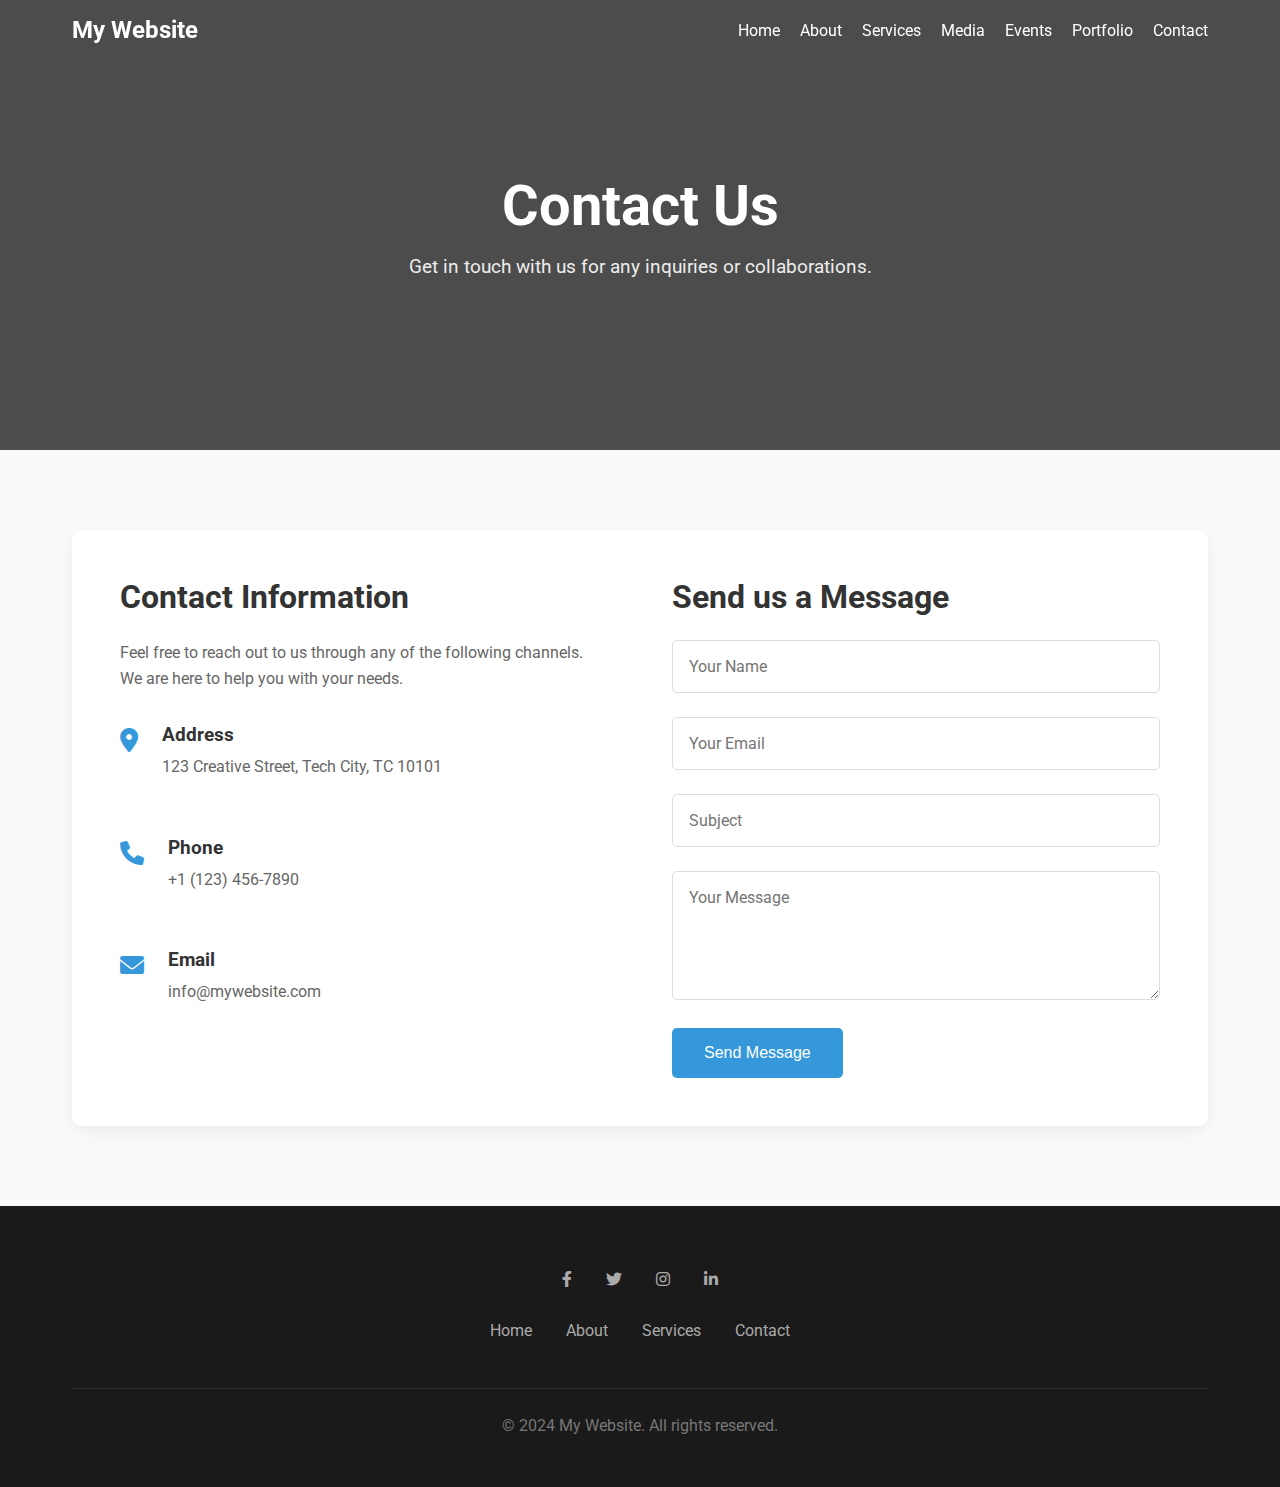
<file: page/contact.html>
<!DOCTYPE html>
<html lang="en">
<head>
    <meta charset="UTF-8">
    <meta name="viewport" content="width=device-width, initial-scale=1.0">
    <title>Contact Us</title>
    <link rel="stylesheet" href="../styles/styles.css">
    <link rel="preconnect" href="https://fonts.googleapis.com">
    <link rel="preconnect" href="https://fonts.gstatic.com" crossorigin>
    <link href="https://fonts.googleapis.com/css2?family=Roboto:wght@300;400;500;700&display=swap" rel="stylesheet">
    <link rel="stylesheet" href="https://cdnjs.cloudflare.com/ajax/libs/font-awesome/6.0.0-beta3/css/all.min.css">
</head>
<body>
    <nav class="navbar">
        <div class="container">
            <h1 class="logo">My Website</h1>
            <ul class="nav-links">
                <li><a href="../index.html">Home</a></li>
                <li><a href="./about.html">About</a></li>
                <li><a href="./services.html">Services</a></li>
                <li><a href="./media.html">Media</a></li>
                <li><a href="./events.html">Events</a></li>
                <li><a href="./portofolio.html">Portfolio</a></li>
                <li><a href="./contact.html">Contact</a></li>
            </ul>
        </div>
    </nav>

    <div class="contact-content-banner">
         <div class="container">
            <h2>Contact Us</h2>
            <h5>Get in touch with us for any inquiries or collaborations.</h5>
         </div>
    </div>

    <div class="contact-page-content">
        <div class="container">
            <div class="contact-wrapper">
                <div class="contact-info">
                    <h3>Contact Information</h3>
                    <p>Feel free to reach out to us through any of the following channels. We are here to help you with your needs.</p>
                    <div class="info-item">
                        <i class="fas fa-map-marker-alt"></i>
                        <div>
                            <h4>Address</h4>
                            <p>123 Creative Street, Tech City, TC 10101</p>
                        </div>
                    </div>
                    <div class="info-item">
                        <i class="fas fa-phone"></i>
                        <div>
                            <h4>Phone</h4>
                            <p>+1 (123) 456-7890</p>
                        </div>
                    </div>
                    <div class="info-item">
                        <i class="fas fa-envelope"></i>
                        <div>
                            <h4>Email</h4>
                            <p>info@mywebsite.com</p>
                        </div>
                    </div>
                </div>
                <div class="contact-form">
                    <h3>Send us a Message</h3>
                    <form>
                        <div class="form-group">
                            <input type="text" placeholder="Your Name" required>
                        </div>
                        <div class="form-group">
                            <input type="email" placeholder="Your Email" required>
                        </div>
                        <div class="form-group">
                            <input type="text" placeholder="Subject" required>
                        </div>
                        <div class="form-group">
                            <textarea placeholder="Your Message" rows="5" required></textarea>
                        </div>
                        <button type="submit" class="btn-submit">Send Message</button>
                    </form>
                </div>
            </div>
        </div>
    </div>

    <div class="footer">
        <div class="container">
            <div class="footer-content">
                <ul>
                    <li><a href="#"><i class="fab fa-facebook-f"></i></a></li>
                    <li><a href="#"><i class="fab fa-twitter"></i></a></li>
                    <li><a href="#"><i class="fab fa-instagram"></i></a></li>
                    <li><a href="#"><i class="fab fa-linkedin-in"></i></a></li>
                </ul>
                <ul>
                    <li><a href="../index.html">Home</a></li>
                    <li><a href="./about.html">About</a></li>
                    <li><a href="./services.html">Services</a></li>
                    <li><a href="#">Contact</a></li>
                </ul>
            </div>
            <p>&copy; 2024 My Website. All rights reserved.</p>
        </div>
    </div>
</body>
</html>
</file>
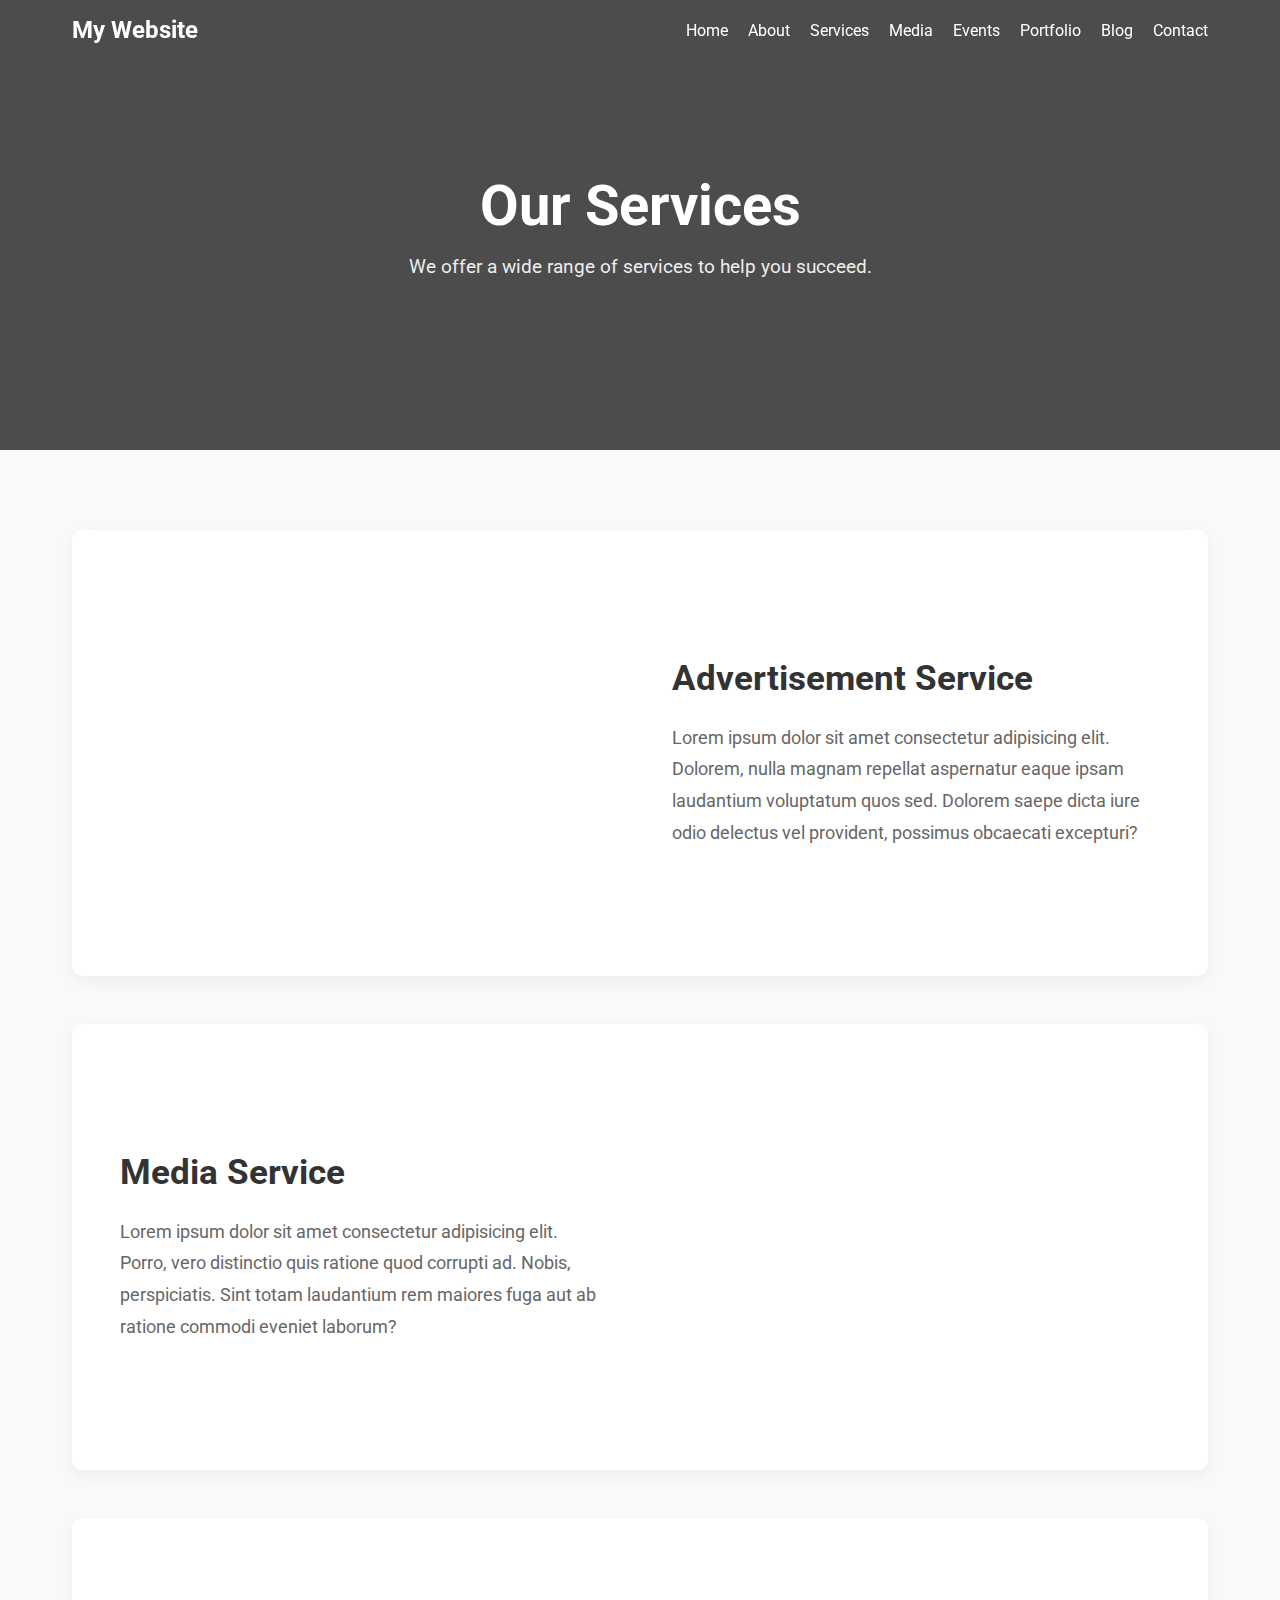
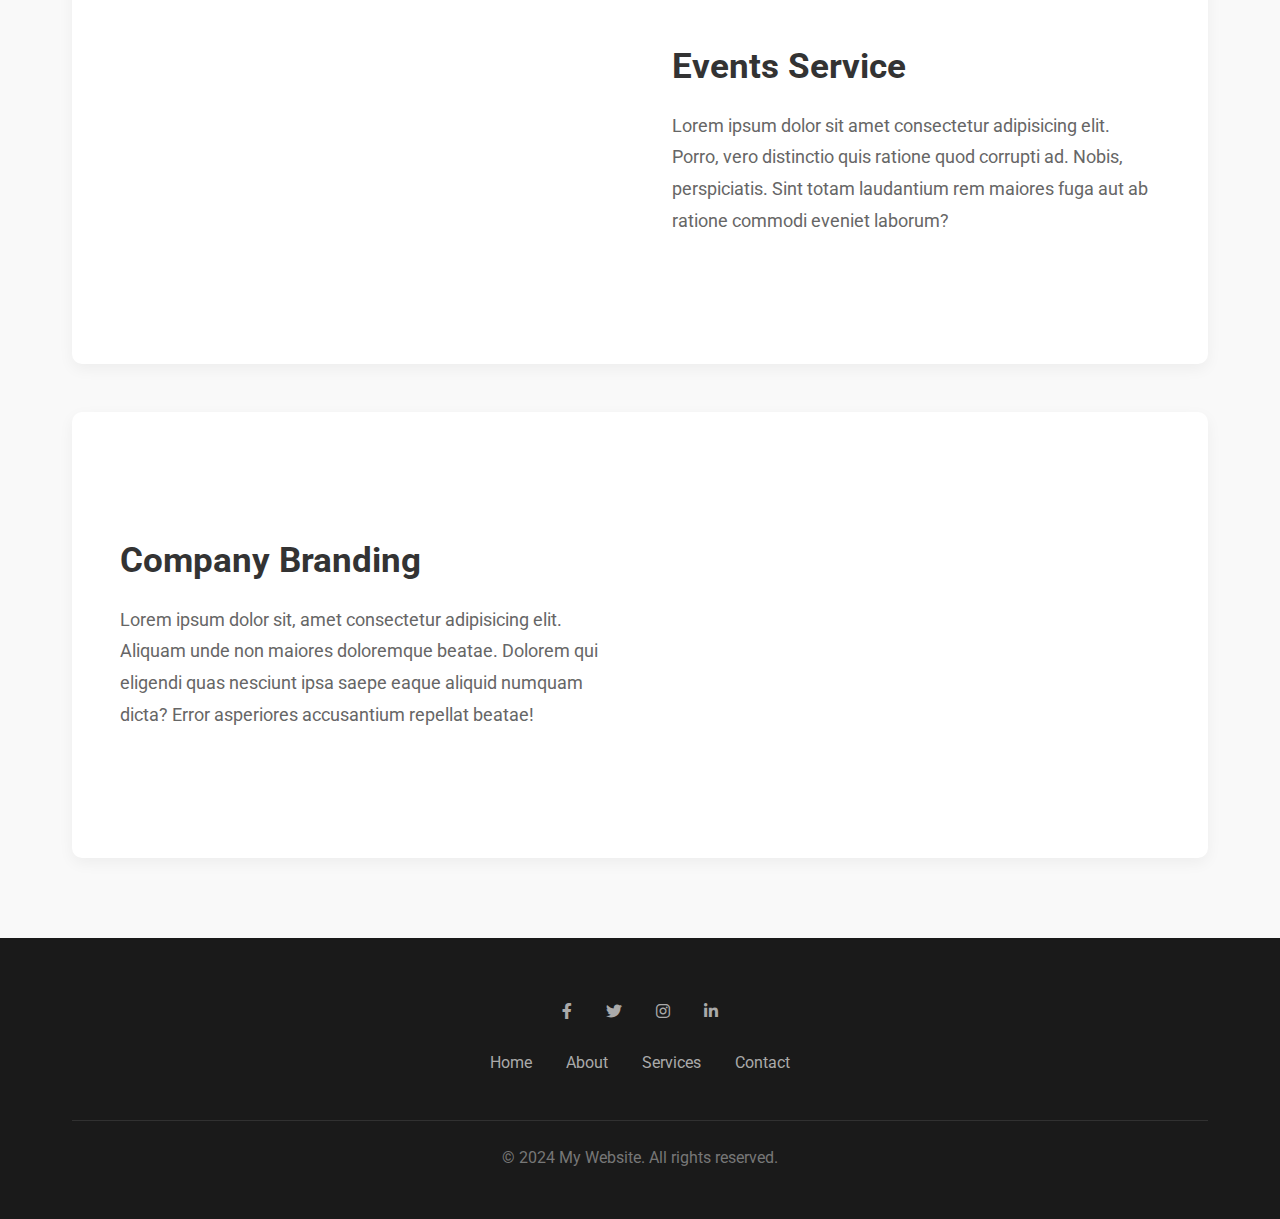
<file: page/services.html>
<!DOCTYPE html>
<html lang="en">
    <head>
        <meta charset="UTF-8">
        <meta name="viewport" content="width=device-width, initial-scale=1.0">
        <title>Services</title>
        <link rel="stylesheet" href="../styles/styles.css">
        <link rel="preconnect" href="https://fonts.googleapis.com">
        <link rel="preconnect" href="https://fonts.gstatic.com" crossorigin>
        <link href="https://fonts.googleapis.com/css2?family=Roboto:wght@300;400;500;700&display=swap" rel="stylesheet">
        <link rel="stylesheet" href="https://cdnjs.cloudflare.com/ajax/libs/font-awesome/6.0.0-beta3/css/all.min.css">
    </head>
    <body>
        <!-- Services content goes here -->
         <nav class="navbar">
        <div class="container">
            <h1 class="logo">My Website</h1>
            <ul class="nav-links">
                <li><a href="../index.html">Home</a></li>
                <li><a href="./about.html">About</a></li>
                <li><a href="./services.html">Services</a></li>
                <li><a href="./media.html">Media</a></li>
                <li><a href="./events.html">Events</a></li>
                <li><a href="./portofolio.html">Portfolio</a></li>
                <li><a href="./blog.html">Blog</a></li>
                <li><a href="./contact.html">Contact</a></li>
            </ul>
        </div>
    </nav>
        
    <!--Service Content-->
    <div class="service-content-banner">
         <div class="container">
            <h2>Our Services</h2>
            <h5>We offer a wide range of services to help you succeed.</h5>

         </div>
    </div>

    <div class="service-contents">
           <div class="container">
                 <div class="advertisement-service">
                         
                        <div class="advertisement-service-image"></div>
                        <div class="advertisement-service-content">
                              <h3>Advertisement Service</h3>
                              <span>Lorem ipsum dolor sit amet consectetur adipisicing elit. Dolorem, nulla magnam repellat aspernatur eaque ipsam laudantium voluptatum quos sed. Dolorem saepe dicta iure odio delectus vel provident, possimus obcaecati excepturi?</span>
                        </div>
                 </div>

                 <div class="media-service">
                        
                        <div class="media-service-content">
                              <h3>Media Service</h3>
                              <span>Lorem ipsum dolor sit amet consectetur adipisicing elit. Porro, vero distinctio quis ratione quod corrupti ad. Nobis, perspiciatis. Sint totam laudantium rem maiores fuga aut ab ratione commodi eveniet laborum?</span>
                        </div>
                        <div class="media-service-image"></div>
                 
                 </div>
                 <div class="events-service">
                        <div class="events-service-image"></div>
                        <div class="events-service-content">
                              <h3>Events Service</h3>
                              <span>Lorem ipsum dolor sit amet consectetur adipisicing elit. Porro, vero distinctio quis ratione quod corrupti ad. Nobis, perspiciatis. Sint totam laudantium rem maiores fuga aut ab ratione commodi eveniet laborum?</span>
                        </div>
                 </div>
                 <div class="company-branding-service">
                        
                        <div class="company-branding-service-content">
                              <h3>Company Branding</h3>
                              <span>Lorem ipsum dolor sit, amet consectetur adipisicing elit. Aliquam unde non maiores doloremque beatae. Dolorem qui eligendi quas nesciunt ipsa saepe eaque aliquid numquam dicta? Error asperiores accusantium repellat beatae!</span>
                        </div>
                        <div class="company-branding-service-image"></div>

                 </div>

           </div>
    </div>
    <!--footer section-->
    <div class="footer">
        <div class="container">
            <div class="footer-content">
                <ul>
                    <li><a href="#"><i class="fab fa-facebook-f"></i></a></li>
                    <li><a href="#"><i class="fab fa-twitter"></i></a></li>
                    <li><a href="#"><i class="fab fa-instagram"></i></a></li>
                    <li><a href="#"><i class="fab fa-linkedin-in"></i></a></li>
                </ul>
                <ul>
                    <li><a href="../index.html">Home</a></li>
                    <li><a href="./about.html">About</a></li>
                    <li><a href="./services.html">Services</a></li>
                    <li><a href="#">Contact</a></li>
                </ul>
            </div>
            <p>&copy; 2024 My Website. All rights reserved.</p>
        </div>
    </div>
    </body>
</html>
</file>
<file: styles/styles.css>
*{margin:0px;padding:0px;box-sizing: border-box;}

body {
    font-family: 'Roboto', sans-serif;
}

/* Sticky Navbar Styles */
.navbar {
    background-color: transparent;
    color: #fff;
    /* Makes the navbar stick to the top when scrolling */
    position: fixed;
    width: 100%;
    top: 0;
    z-index: 1000;
    box-shadow: none;
}

.navbar .container {
    display: flex;
    justify-content: space-between;
    align-items: center;
    max-width: 1200px;
    margin: 0 auto;
    padding: 1rem 2rem;
}

.navbar .logo {
    font-size: 1.5rem;
    font-weight: bold;
}

.navbar .nav-links {
    display: flex;
    list-style: none;
}

.navbar .nav-links li {
    margin-left: 20px;
}

.navbar .nav-links a {
    color: #fff;
    text-decoration: none;
    transition: color 0.3s;
}

.navbar .nav-links a:hover {
    color: #f4f4f4;
}

/* Carousel Styles */
.carousel {
    position: relative;
    width: 100%;
    height: 100vh;
    overflow: hidden;
}

.carousel-item {
    position: absolute;
    top: 0;
    left: 0;
    width: 100%;
    height: 100%;
    background-color: #444;
    opacity: 0;
    transition: opacity 0.5s ease-in-out;
}

.carousel-item.active {
    opacity: 1;
}

.carousel-item img {
    width: 100%;
    height: 100%;
    object-fit: cover;
}

/* Carousel Indicators */
.carousel-indicators {
    position: absolute;
    right: 2rem; /* Position on the right */
    top: 50%;
    transform: translateY(-50%); /* Vertically center */
    display: flex;
    flex-direction: column; /* Stack vertically */
}

.carousel-indicators button {
    width: 15px;
    height: 15px;
    border-radius: 50%; /* Make it a circle */
    border: 2px solid #fff;
    background-color: transparent;
    margin: 10px 0; /* Vertical spacing */
    cursor: pointer;
    padding: 0;
}

.carousel-indicators button.active {
    background-color: #fff; /* Fill active indicator */
}

/* Services Section */
.services {
    padding: 5rem 0;
    background-color: #f4f4f4;
}

.services .container {
    display: grid;
    grid-template-columns: repeat(4, 1fr);
    max-width: 1200px;
    margin: 0 auto;
    padding: 0 2rem;
    gap: 0;
}

.services h2 {
    grid-column: 1 / -1;
    text-align: center;
    font-size: 2.5rem;
    margin-bottom: 0.5rem;
    color: #333;
}

.services h5 {
    grid-column: 1 / -1;
    text-align: center;
    font-size: 1.25rem;
    color: #666;
    margin-bottom: 0.5rem;
    font-weight: 400;
}

.services span {
    display: block;
    text-align: center;
    color: #888;
    margin-bottom: 3rem;
}

.services .container > span {
    grid-column: 1 / -1;
}

.service-item {
    background: #fff;
    padding: 3rem 2rem;
    border-radius: 0;
    box-shadow: 0 5px 15px rgba(0, 0, 0, 0.05);
    text-align: center;
    transition: all 0.3s ease;
    border: 1px solid #eee;
}

.service-item:hover {
    transform: translateY(-10px);
    box-shadow: 0 15px 30px rgba(0, 0, 0, 0.1);
    border-color: #3498db;
}

.service-item:hover .service-icon {
    background-color: #3498db;
    color: #fff;
    box-shadow: 0 0 0 5px rgba(52, 152, 219, 0.2);
}

.service-icon {
    width: 100px;
    height: 100px;
    background-color: rgba(52, 152, 219, 0.1);
    border-radius: 50%;
    display: flex;
    justify-content: center;
    align-items: center;
    margin: 0 auto 1.5rem;
    color: #3498db;
    font-size: 2.5rem;
    transition: all 0.3s ease;
}

.service-item h3 {
    margin-bottom: 1rem;
    font-size: 1.5rem;
    color: #333;
}

.service-item p {
    color: #666;
    line-height: 1.6;
}

/* About Section */
.about-section {
    padding: 5rem 0;
    background: linear-gradient(rgba(0, 0, 0, 0.8), rgba(0, 0, 0, 0.8)), url('https://images.unsplash.com/photo-1497366216548-37526070297c?ixlib=rb-1.2.1&auto=format&fit=crop&w=1350&q=80');
    background-size: cover;
    background-position: center;
    background-attachment: fixed;
    color: #fff;
}

.about-section .container {
    max-width: 1200px;
    margin: 0 auto;
    padding: 0 2rem;
    display: flex;
    flex-wrap: wrap;
    gap: 4rem;
    align-items: center;
}

.about-us-content {
    flex: 1 1 500px;
}

.about-section h2 {
    font-size: 2rem;
    margin-bottom: 1.5rem;
    color: #fff;
    font-weight: bold;
}

.about-section p {
    color: #ddd;
    line-height: 1.8;
    margin-bottom: 1.5rem;
}

.about-section ul {
    list-style: none;
}

.about-section ul li {
    margin-bottom: 0.5rem;
    color: #ddd;
}

.about-section ul li::before {
    content: '-';
    margin-right: 10px;
    color: #3498db;
}

.about-caption-imge-box {
    flex: 1 1 300px;
    background: rgba(255, 255, 255, 0.1);
    padding: 2rem;
    border-radius: 10px;
    border: 1px solid rgba(255, 255, 255, 0.2);
    text-align: center;
    min-height: 300px;
    display: flex;
    align-items: center;
    justify-content: center;
}

/* Success Story Numbers Section */
.our-success-story-numbers {
    padding: 4rem 0;
    background-color: #3498db;
    color: #fff;
}

.our-success-story-numbers .container {
    display: flex;
    justify-content: space-around;
    align-items: center;
    flex-wrap: wrap;
    max-width: 1200px;
    margin: 0 auto;
    padding: 0 2rem;
    gap: 2rem;
}

.success-story-number-item {
    text-align: center;
    flex: 1 1 200px;
}

.success-story-number-item h3 {
    font-size: 3rem;
    font-weight: 700;
    margin-bottom: 0.5rem;
}

.success-story-number-item p {
    font-size: 1.1rem;
    font-weight: 400;
    text-transform: uppercase;
    letter-spacing: 1px;
    opacity: 0.9;
}

/* Clients Section */
.clients {
    padding: 4rem 0;
    background-color: #fff;
}

.clients h2 {
    text-align: center;
    font-size: 2.5rem;
    margin-bottom: 3rem;
    color: #333;
}

.clients .container {
    max-width: 1200px;
    margin: 0 auto;
    padding: 0 2rem;
    width: 100%;
}

.client-logos {
    display: grid;
    grid-template-columns: repeat(5, 1fr);
    justify-items: center;
    align-items: center;
    gap: 3rem;
}

.client-logos img {
    max-width: 150px;
    height: 50px;
    object-fit: contain;
    transition: transform 0.3s ease;
}

.client-logos img:hover {
    transform: scale(1.1);
}

/* Footer Section */
.footer {
    background-color: #1a1a1a;
    color: #fff;
    padding: 4rem 0 2rem;
}

.footer .container {
    max-width: 1200px;
    margin: 0 auto;
    padding: 0 2rem;
    width: 100%;
}

.footer-content {
    display: flex;
    flex-direction: column;
    align-items: center;
    justify-content: center;
    text-align: center;
    gap: 2rem;
}

.footer-about, .footer-links, .social {
    flex: 1 1 250px;
}

.footer h3 {
    margin-bottom: 1.5rem;
    font-size: 1.2rem;
    text-transform: uppercase;
    letter-spacing: 1px;
}

.footer p {
    color: #aaa;
    line-height: 1.6;
    margin-bottom: 1rem;
}

.footer ul {
    list-style: none;
}

.footer ul li {
    display: inline-block;
    margin: 0 15px;
}

.footer a {
    color: #aaa;
    text-decoration: none;
    transition: color 0.3s;
}

.footer a:hover {
    color: #3498db;
}

.footer-links ul li a::before {
    content: '\f105';
    font-family: 'Font Awesome 5 Free';
    font-weight: 900;
    margin-right: 10px;
    color: #3498db;
}

.social ul {
    display: flex;
    gap: 10px;
}

.social a {
    width: 40px;
    height: 40px;
    background-color: rgba(255, 255, 255, 0.1);
    display: flex;
    justify-content: center;
    align-items: center;
    border-radius: 50%;
    transition: all 0.3s ease;
}

.social a:hover {
    background-color: #3498db;
    color: #fff;
    transform: translateY(-3px);
}

.footer .container > p {
    text-align: center;
    margin-top: 3rem;
    padding-top: 1.5rem;
    border-top: 1px solid rgba(255, 255, 255, 0.1);
    color: #777;
}

/*
   service content banner
*/
.service-content-banner {
    background: linear-gradient(rgba(0, 0, 0, 0.7), rgba(0, 0, 0, 0.7)), url('https://images.unsplash.com/photo-1556761175-5973dc0f32e7?ixlib=rb-1.2.1&auto=format&fit=crop&w=1350&q=80');
    background-size: cover;
    background-position: center;
    height: 50vh;
    min-height: 400px;
    display: flex;
    justify-content: center;
    align-items: center;
    color: #fff;
    text-align: center;
}

.service-content-banner .container {
    max-width: 1200px;
    margin: 0 auto;
    padding: 0 2rem;
    width: 100%;
}

.service-content-banner h2 {
    font-size: 3.5rem;
    margin-bottom: 1rem;
    font-weight: 700;
}

.service-content-banner h5 {
    font-size: 1.2rem;
    font-weight: 400;
    opacity: 0.9;
}

/* Media Content Banner */
.media-content-banner {
    background: linear-gradient(rgba(0, 0, 0, 0.7), rgba(0, 0, 0, 0.7)), url('https://images.unsplash.com/photo-1492691527719-9d1e07e534b4?ixlib=rb-1.2.1&auto=format&fit=crop&w=1350&q=80');
    background-size: cover;
    background-position: center;
    height: 50vh;
    min-height: 400px;
    display: flex;
    justify-content: center;
    align-items: center;
    color: #fff;
    text-align: center;
}

.media-content-banner .container {
    max-width: 1200px;
    margin: 0 auto;
    padding: 0 2rem;
    width: 100%;
}

.media-content-banner h2 {
    font-size: 3.5rem;
    margin-bottom: 1rem;
    font-weight: 700;
}

.media-content-banner h5 {
    font-size: 1.2rem;
    font-weight: 400;
    opacity: 0.9;
}

/* Service Contents Section */
.service-contents {
    padding: 5rem 0;
    background-color: #f9f9f9;
}

.service-contents .container {
    max-width: 1200px;
    margin: 0 auto;
    padding: 0 2rem;
}

.advertisement-service {
    display: flex;
    align-items: center;
    gap: 4rem;
    background: #fff;
    padding: 3rem;
    border-radius: 10px;
    box-shadow: 0 5px 15px rgba(0, 0, 0, 0.05);
}

.advertisement-service-image {
    flex: 1;
    min-height: 350px;
    background-image: url('https://images.unsplash.com/photo-1557838923-2985c318be48?ixlib=rb-1.2.1&auto=format&fit=crop&w=1350&q=80');
    background-size: cover;
    background-position: center;
    border-radius: 8px;
}

.advertisement-service-content {
    flex: 1;
}

.advertisement-service-content h3 {
    font-size: 2.2rem;
    margin-bottom: 1.5rem;
    color: #333;
}

.advertisement-service-content span {
    font-size: 1.1rem;
    color: #666;
    line-height: 1.8;
    display: block;
}

.media-service {
    display: flex;
    align-items: center;
    gap: 4rem;
    background: #fff;
    padding: 3rem;
    border-radius: 10px;
    box-shadow: 0 5px 15px rgba(0, 0, 0, 0.05);
    margin-top: 3rem;
}

.media-service-image {
    flex: 1;
    min-height: 350px;
    background-image: url('https://images.unsplash.com/photo-1492691527719-9d1e07e534b4?ixlib=rb-1.2.1&auto=format&fit=crop&w=1350&q=80');
    background-size: cover;
    background-position: center;
    border-radius: 8px;
}

.media-service-content {
    flex: 1;
}

.media-service-content h3 {
    font-size: 2.2rem;
    margin-bottom: 1.5rem;
    color: #333;
}

.media-service-content span {
    font-size: 1.1rem;
    color: #666;
    line-height: 1.8;
    display: block;
}

.events-service {
    display: flex;
    align-items: center;
    gap: 4rem;
    background: #fff;
    padding: 3rem;
    border-radius: 10px;
    box-shadow: 0 5px 15px rgba(0, 0, 0, 0.05);
    margin-top: 3rem;
}

.events-service-image {
    flex: 1;
    min-height: 350px;
    background-image: url('https://images.unsplash.com/photo-1511578314322-379afb476865?ixlib=rb-1.2.1&auto=format&fit=crop&w=1350&q=80');
    background-size: cover;
    background-position: center;
    border-radius: 8px;
}

.events-service-content {
    flex: 1;
}

.events-service-content h3 {
    font-size: 2.2rem;
    margin-bottom: 1.5rem;
    color: #333;
}

.events-service-content span {
    font-size: 1.1rem;
    color: #666;
    line-height: 1.8;
    display: block;
}

.company-branding-service {
    display: flex;
    align-items: center;
    gap: 4rem;
    background: #fff;
    padding: 3rem;
    border-radius: 10px;
    box-shadow: 0 5px 15px rgba(0, 0, 0, 0.05);
    margin-top: 3rem;
}

.company-branding-service-image {
    flex: 1;
    min-height: 350px;
    background-image: url('https://images.unsplash.com/photo-1434626881859-194d67b2b86f?ixlib=rb-1.2.1&auto=format&fit=crop&w=1350&q=80');
    background-size: cover;
    background-position: center;
    border-radius: 8px;
}

.company-branding-service-content {
    flex: 1;
}

.company-branding-service-content h3 {
    font-size: 2.2rem;
    margin-bottom: 1.5rem;
    color: #333;
}

.company-branding-service-content span {
    font-size: 1.1rem;
    color: #666;
    line-height: 1.8;
    display: block;
}

/* Media Content Section */
.media-content {
    padding: 5rem 0;
    background-color: #fff;
}

.media-content .container {
    max-width: 1200px;
    margin: 0 auto;
    padding: 0 2rem;
    width: 100%;
}

.media-video-works {
    margin-bottom: 4rem;
}

.media-video-works .container {
    display: flex;
    flex-wrap: wrap;
    gap: 2rem;
    align-items: flex-start;
}

.recent-video-works {
    flex: 2 1 500px;
    padding: 20px;
    border: 1px solid #eee;
    border-radius: 10px;
    box-shadow: 0 5px 20px rgba(0,0,0,0.05);
}

.recent-video-works h3, .some-video-works h3 {
    margin-bottom: 1.5rem;
    font-size: 1.5rem;
    color: #333;
    border-bottom: 2px solid #f4f4f4;
    padding-bottom: 10px;
}

.recent-video-works video {
    width: 100%;
    border-radius: 5px;
    box-shadow: none;
    display: block;
    aspect-ratio: 16 / 9;
    object-fit: cover;
    background-color: #000;
}

.some-video-works {
    flex: 1 1 300px;
    padding: 20px;
    border: 1px solid #eee;
    border-radius: 10px;
    box-shadow: 0 5px 20px rgba(0,0,0,0.05);
}

.video-thumbnails {
    display: grid;
    grid-template-columns: repeat(2, 1fr);
    gap: 1rem;
}

.video-thumbnail video {
    width: 100%;
    border-radius: 5px;
    box-shadow: none;
    display: block;
    aspect-ratio: 16 / 9;
    object-fit: cover;
    background-color: #000;
    transition: all 0.3s ease;
}

.video-thumbnail video:hover {
    transform: scale(1.02);
    box-shadow: 0 5px 15px rgba(0,0,0,0.1);
}

.media-description {
    text-align: center;
    max-width: 1000px;
    margin: 4rem auto;
    padding: 3rem;
    background-color: #f8f9fa;
    border-radius: 10px;
    box-shadow: 0 5px 15px rgba(0, 0, 0, 0.05);
}

.media-description h3 {
    font-size: 2.5rem;
    margin-bottom: 1.5rem;
    color: #333;
    font-weight: 700;
}

.media-description p {
    color: #666;
    font-size: 1.2rem;
    line-height: 1.8;
}

.media-features {
    display: grid;
    grid-template-columns: repeat(3
    , 1fr);
    gap: 2rem;
}

.feature-item {
    text-align: center;
    padding: 2rem;
    background: #f9f9f9;
    border-radius: 10px;
    transition: all 0.3s ease;
}

.feature-item:hover {
    transform: translateY(-10px);
    box-shadow: 0 10px 20px rgba(0,0,0,0.1);
    background: #fff;
}

.feature-item i {
    font-size: 3rem;
    color: #3498db;
    margin-bottom: 1.5rem;
}

.feature-item h4 {
    font-size: 1.5rem;
    margin-bottom: 1rem;
    color: #333;
}

.feature-item p {
    color: #666;
}

/* Photo Works Section */
.our-photo-works {
    max-width: 100%;
    margin: 0 0 4rem;
    padding: 0;
}

.our-photo-works h3 {
    font-size: 2rem;
    margin-bottom: 2rem;
    color: #333;
    text-align: center;
}

.photo-gallery {
    display: grid;
    grid-template-columns: repeat(4, 1fr);
    gap: 0;
}

.photo-item {
    overflow: hidden;
    border-radius: 0;
    box-shadow: none;
    height: 300px;
    cursor: pointer;
    padding: 0;
    width: 100%;
}

.photo-item img {
    width: 100%;
    height: 100%;
    object-fit: cover;
    transition: transform 0.5s ease, filter 0.5s ease;
    display: block;
    filter: brightness(0.8);
}

.photo-item:hover img {
    transform: scale(1.1);
    filter: brightness(1.1);
}

/* Events Page Styles */
.events-content-banner {
    background: linear-gradient(rgba(0, 0, 0, 0.7), rgba(0, 0, 0, 0.7)), url('https://images.unsplash.com/photo-1501281668745-f7f57925c3b4?ixlib=rb-1.2.1&auto=format&fit=crop&w=1350&q=80');
    background-size: cover;
    background-position: center;
    height: 50vh;
    min-height: 400px;
    display: flex;
    justify-content: center;
    align-items: center;
    color: #fff;
    text-align: center;
}

.events-content-banner .container {
    max-width: 1200px;
    margin: 0 auto;
    padding: 0 2rem;
    width: 100%;
}

.events-content-banner h2 {
    font-size: 3.5rem;
    margin-bottom: 1rem;
    font-weight: 700;
}

.events-content-banner h5 {
    font-size: 1.2rem;
    font-weight: 400;
    opacity: 0.9;
}

.events-content {
    padding: 5rem 0;
    background-color: #f9f9f9;
}

.events-content .container {
    max-width: 1200px;
    margin: 0 auto;
    padding: 0 2rem;
}

.upcoming-events {
    background: #fff;
    padding: 3rem;
    border-radius: 10px;
    box-shadow: 0 5px 15px rgba(0, 0, 0, 0.05);
}

.event-list h3 {
    font-size: 2rem;
    margin-bottom: 2rem;
    color: #333;
    border-bottom: 2px solid #f4f4f4;
    padding-bottom: 1rem;
}

.event-list ul {
    list-style: none;
}

.event-list li {
    margin-bottom: 2rem;
    padding-bottom: 2rem;
    border-bottom: 1px solid #eee;
}

.event-list li:last-child {
    border-bottom: none;
    margin-bottom: 0;
    padding-bottom: 0;
}

.event-list h4 {
    font-size: 1.8rem;
    color: #3498db;
    margin-bottom: 1rem;
}

.event-list p {
    color: #666;
    font-size: 1.1rem;
    line-height: 1.6;
    margin-bottom: 0.5rem;
}

.events {
    display: grid;
    grid-template-columns: 2fr 1fr;
    gap: 2rem;
    align-items: start;
}

.live-events-streaming {
    background: #fff;
    padding: 20px;
    border-radius: 10px;
    box-shadow: 0 5px 15px rgba(0,0,0,0.05);
}

.live-events-streaming video {
    width: 100%;
    border-radius: 5px;
    margin-top: 1rem;
    height: 500px;
    object-fit: cover;
}

.live-events-streaming h3, .upcoming-events-list h3 {
    font-size: 1.5rem;
    color: #333;
    margin-bottom: 1rem;
    padding-bottom: 0.5rem;
    border-bottom: 2px solid #f4f4f4;
}

.upcoming-events-list {
    display: grid;
    gap: 1.5rem;
}

.event-item a {
    display: grid;
    grid-template-columns: 100px 1fr;
    gap: 1rem;
    text-decoration: none;
    background: #fff;
    padding: 10px;
    border-radius: 8px;
    box-shadow: 0 2px 5px rgba(0,0,0,0.05);
    transition: transform 0.3s ease;
}

.event-item a:hover {
    transform: translateY(-5px);
}

.event-item img {
    width: 100%;
    height: 100px;
    object-fit: cover;
    border-radius: 5px;
}

.event-brief-info h4 {
    color: #333;
    margin-bottom: 0.5rem;
    font-size: 1.1rem;
}

.event-brief-info p {
    color: #666;
    font-size: 0.9rem;
    margin-bottom: 0.2rem;
}

/* Recent Events Section */
.recents-events {
    padding: 5rem 0;
    background-color: #fff;
}

.recent-events-content {
    text-align: center;
}

.recent-events-content h3 {
    font-size: 2.5rem;
    margin-bottom: 1rem;
    color: #333;
}

.recent-events-content p {
    color: #666;
    margin-bottom: 3rem;
    max-width: 700px;
    margin-left: auto;
    margin-right: auto;
}

.recent-events-gallery {
    display: grid;
    grid-template-columns: repeat(4, 1fr);
    gap: 0;
}

.event-photo-item {
    position: relative;
    overflow: hidden;
    border-radius: 0;
    height: 350px;
    cursor: pointer;
}

.event-photo-item img {
    width: 100%;
    height: 100%;
    object-fit: cover;
    transition: transform 0.5s ease;
}

.event-photo-item:hover img {
    transform: scale(1.1);
}

.event-overlay {
    position: absolute;
    top: 0;
    left: 0;
    width: 100%;
    height: 100%;
    background: rgba(0, 0, 0, 0.6);
    display: flex;
    justify-content: center;
    align-items: center;
    opacity: 0;
    transition: opacity 0.3s ease;
}

.event-photo-item:hover .event-overlay {
    opacity: 1;
}

.event-overlay a {
    color: #fff;
    text-decoration: none;
    font-weight: bold;
    border: 2px solid #fff;
    padding: 10px 20px;
    border-radius: 5px;
    transition: background 0.3s ease, color 0.3s ease;
}

.event-overlay a:hover {
    background: #fff;
    color: #333;
}

/* Portfolio Page Styles */
.portfolio-content-banner {
    background: linear-gradient(rgba(0, 0, 0, 0.7), rgba(0, 0, 0, 0.7)), url('https://images.unsplash.com/photo-1460925895917-afdab827c52f?ixlib=rb-1.2.1&auto=format&fit=crop&w=1350&q=80');
    background-size: cover;
    background-position: center;
    height: 50vh;
    min-height: 400px;
    display: flex;
    justify-content: center;
    align-items: center;
    color: #fff;
    text-align: center;
}

.portfolio-content-banner .container {
    max-width: 1200px;
    margin: 0 auto;
    padding: 0 2rem;
    width: 100%;
}

.portfolio-content-banner h2 {
    font-size: 3.5rem;
    margin-bottom: 1rem;
    font-weight: 700;
}

.portfolio-content-banner h5 {
    font-size: 1.2rem;
    font-weight: 400;
    opacity: 0.9;
}

.portfolio-content {
    padding: 5rem 0;
    background-color: #f9f9f9;
}

.portfolio-content h2 {
    text-align: center;
    font-size: 2.5rem;
    margin-bottom: 1rem;
    color: #333;
}

.portfolio-content p {
    text-align: center;
    color: #666;
    margin-bottom: 3rem;
    max-width: 700px;
    margin-left: auto;
    margin-right: auto;
}

.portfolio-gallery {
    display: grid;
    grid-template-columns: repeat(4, 1fr);
    gap: 0;
}

.portfolio-item {
    position: relative;
    overflow: hidden;
    border-radius: 0;
    box-shadow: none;
    height: 350px;
    cursor: pointer;
    width: 100%;
}

.portfolio-item img {
    width: 100%;
    height: 100%;
    object-fit: cover;
    transition: transform 0.5s ease;
}

.portfolio-item:hover img {
    transform: scale(1.1);
}

.portfolio-overlay {
    position: absolute;
    top: 0;
    left: 0;
    width: 100%;
    height: 100%;
    background: rgba(52, 152, 219, 0.8);
    display: flex;
    flex-direction: column;
    justify-content: center;
    align-items: center;
    opacity: 0;
    transition: opacity 0.4s ease;
    color: #fff;
    text-align: center;
    padding: 20px;
}

.portfolio-item:hover .portfolio-overlay {
    opacity: 1;
}

.portfolio-overlay h4 {
    font-size: 1.5rem;
    margin-bottom: 0.5rem;
    transform: translateY(20px);
    transition: transform 0.4s ease;
}

.portfolio-item:hover .portfolio-overlay h4 {
    transform: translateY(0);
}

.portfolio-overlay p {
    font-size: 1rem;
    opacity: 0;
    transform: translateY(20px);
    transition: all 0.4s ease 0.1s;
}

.portfolio-item:hover .portfolio-overlay p {
    opacity: 1;
    transform: translateY(0);
}

/* About Page Styles */
.about-content-banner {
    background: linear-gradient(rgba(0, 0, 0, 0.7), rgba(0, 0, 0, 0.7)), url('https://images.unsplash.com/photo-1522071820081-009f0129c71c?ixlib=rb-1.2.1&auto=format&fit=crop&w=1350&q=80');
    background-size: cover;
    background-position: center;
    height: 50vh;
    min-height: 400px;
    display: flex;
    justify-content: center;
    align-items: center;
    color: #fff;
    text-align: center;
}

.about-content-banner .container {
    max-width: 1200px;
    margin: 0 auto;
    padding: 0 2rem;
    width: 100%;
}

.about-content-banner h2 {
    font-size: 3.5rem;
    margin-bottom: 1rem;
    font-weight: 700;
}

.about-content-banner h5 {
    font-size: 1.2rem;
    font-weight: 400;
    opacity: 0.9;
}

.about-page-content {
    padding: 5rem 0;
    background-color: #fff;
}

.about-page-content .container {
    max-width: 1200px;
    margin: 0 auto;
    padding: 0 2rem;
}

.about-story, .about-mission {
    margin-bottom: 4rem;
    text-align: center;
}

.about-story h3, .about-mission h3, .our-team h3 {
    font-size: 2.5rem;
    margin-bottom: 1.5rem;
    color: #333;
}

.about-story p, .about-mission p {
    color: #666;
    font-size: 1.1rem;
    line-height: 1.8;
    max-width: 800px;
    margin: 0 auto;
}

.our-team {
    text-align: center;
}

.team-grid {
    display: grid;
    grid-template-columns: repeat(auto-fit, minmax(250px, 1fr));
    gap: 2rem;
    margin-top: 3rem;
}

.team-member {
    background: #f9f9f9;
    padding: 2rem;
    border-radius: 10px;
    transition: transform 0.3s ease;
    box-shadow: 0 5px 15px rgba(0,0,0,0.05);
}

.team-member:hover {
    transform: translateY(-10px);
    box-shadow: 0 10px 20px rgba(0,0,0,0.1);
}

.team-member img {
    width: 150px;
    height: 150px;
    border-radius: 50%;
    object-fit: cover;
    margin-bottom: 1.5rem;
}

.team-member h4 {
    font-size: 1.5rem;
    margin-bottom: 0.5rem;
    color: #333;
}

.team-member p {
    color: #666;
    font-size: 1rem;
}

/* Contact Page Styles */
.contact-content-banner {
    background: linear-gradient(rgba(0, 0, 0, 0.7), rgba(0, 0, 0, 0.7)), url('https://images.unsplash.com/photo-1423666639041-f142fcb93315?ixlib=rb-1.2.1&auto=format&fit=crop&w=1350&q=80');
    background-size: cover;
    background-position: center;
    height: 50vh;
    min-height: 400px;
    display: flex;
    justify-content: center;
    align-items: center;
    color: #fff;
    text-align: center;
}

.contact-content-banner .container {
    max-width: 1200px;
    margin: 0 auto;
    padding: 0 2rem;
    width: 100%;
}

.contact-content-banner h2 {
    font-size: 3.5rem;
    margin-bottom: 1rem;
    font-weight: 700;
}

.contact-content-banner h5 {
    font-size: 1.2rem;
    font-weight: 400;
    opacity: 0.9;
}

.contact-page-content {
    padding: 5rem 0;
    background-color: #f9f9f9;
}

.contact-page-content .container {
    max-width: 1200px;
    margin: 0 auto;
    padding: 0 2rem;
}

.contact-wrapper {
    display: grid;
    grid-template-columns: 1fr 1fr;
    gap: 4rem;
    background: #fff;
    padding: 3rem;
    border-radius: 10px;
    box-shadow: 0 5px 15px rgba(0, 0, 0, 0.05);
}

.contact-info h3, .contact-form h3 {
    font-size: 2rem;
    margin-bottom: 1.5rem;
    color: #333;
}

.contact-info p {
    color: #666;
    margin-bottom: 2rem;
    line-height: 1.6;
}

.info-item {
    display: flex;
    align-items: flex-start;
    margin-bottom: 1.5rem;
}

.info-item i {
    font-size: 1.5rem;
    color: #3498db;
    margin-right: 1.5rem;
    margin-top: 5px;
}

.info-item h4 {
    font-size: 1.2rem;
    color: #333;
    margin-bottom: 0.5rem;
}

.form-group {
    margin-bottom: 1.5rem;
}

.form-group input, .form-group textarea {
    width: 100%;
    padding: 1rem;
    border: 1px solid #ddd;
    border-radius: 5px;
    font-family: inherit;
    font-size: 1rem;
    outline: none;
    transition: border-color 0.3s;
}

.form-group input:focus, .form-group textarea:focus {
    border-color: #3498db;
}

.btn-submit {
    display: inline-block;
    background: #3498db;
    color: #fff;
    padding: 1rem 2rem;
    border: none;
    border-radius: 5px;
    cursor: pointer;
    font-size: 1rem;
    transition: background 0.3s;
}

.btn-submit:hover {
    background: #2980b9;
}

/* Upcoming Events Page Styles */
.upcomming-events-banner {
    background: linear-gradient(rgba(0, 0, 0, 0.7), rgba(0, 0, 0, 0.7)), url('https://images.unsplash.com/photo-1540575467063-178a50c2df87?ixlib=rb-1.2.1&auto=format&fit=crop&w=1350&q=80');
    background-size: cover;
    background-position: center;
    height: 50vh;
    min-height: 400px;
    display: flex;
    justify-content: center;
    align-items: center;
    color: #fff;
    text-align: center;
}

.upcomming-events-banner .container {
    max-width: 1200px;
    margin: 0 auto;
    padding: 0 2rem;
    width: 100%;
}

.upcomming-events-banner h2 {
    font-size: 3.5rem;
    margin-bottom: 1rem;
    font-weight: 700;
}

.upcomming-events-banner h5 {
    font-size: 1.2rem;
    font-weight: 400;
    opacity: 0.9;
}

.upcomming-events-content {
    padding: 5rem 0;
    background-color: #f9f9f9;
}

.upcomming-events-content .container {
    max-width: 1200px;
    margin: 0 auto;
    padding: 0 2rem;
}

.events-banner-info {
    background: url('https://images.unsplash.com/photo-1515187029135-18ee286d815b?ixlib=rb-1.2.1&auto=format&fit=crop&w=1350&q=80') no-repeat center center/cover;
    border-radius: 10px;
    overflow: hidden;
    box-shadow: 0 10px 30px rgba(0,0,0,0.1);
    position: relative;
    min-height: 500px;
    display: flex;
}

.events-banner-info-overlay {
    position: absolute;
    top: 0;
    left: 0;
    position: absolute;
    top: 0;
    left: 0;
    position: absolute;
    top: 0;
    left: 0;
    background: rgba(0, 0, 0, 0.7);
    padding: 3rem;
    color: #fff;
    width: 100%;
    height: 100%;
    display: flex;
    flex-direction: column;
    justify-content: center;
    align-items: flex-start;
}

.events-banner-info-overlay h3 {
    font-size: 2.5rem;
    margin-bottom: 1rem;
    color: #fff;
}

.timer-countdown {
    font-size: 2rem;
    font-weight: bold;
    color: #3498db;
    margin-bottom: 1.5rem;
    display: block;
}

.events-banner-info-overlay p {
    font-size: 1.1rem;
    margin-bottom: 0.5rem;
    line-height: 1.6;
    max-width: 700px;
}

.events-banner-info-button {
    margin-top: 2rem;
}

.events-banner-info-button a {
    display: inline-block;
    background: #3498db;
    color: #fff;
    padding: 1rem 2rem;
    border-radius: 5px;
    text-decoration: none;
    font-weight: bold;
    transition: background 0.3s ease;
}

.events-banner-info-button a:hover {
    background: #2980b9;
}

.upcoming-events-sponsors {
    padding: 4rem 0;
    background-color: #fff;
    text-align: center;
}

.upcoming-events-sponsors h3 {
    font-size: 2rem;
    margin-bottom: 3rem;
    color: #333;
}

.sponsors-logos {
    display: grid;
    grid-template-columns: repeat(4, 1fr);
    justify-items: center;
    align-items: center;
    gap: 1rem;
}

.sponsors-logos img {
    max-height: 60px;
    opacity: 1;
    transition: opacity 0.3s ease;
    filter: none;
}

.sponsors-logos img:hover {
    opacity: 1;
    filter: grayscale(0%);
}

/* Event Story Page Styles */
.event-story-banner {
    position: relative;
    height: 50vh;
    min-height: 400px;
    display: flex;
    justify-content: center;
    align-items: center;
    color: #fff;
    text-align: center;
    overflow: hidden;
}

.event-story-banner video {
    position: absolute;
    top: 0;
    left: 0;
    width: 100%;
    height: 100%;
    object-fit: cover;
    z-index: 1;
}

.event-story-banner::after {
    content: '';
    position: absolute;
    top: 0;
    left: 0;
    width: 100%;
    height: 100%;
    background: rgba(0, 0, 0, 0.6);
    z-index: 2;
}

.event-story-banner .container {
    position: relative;
    z-index: 3;
    max-width: 1200px;
    margin: 0 auto;
    padding: 0 2rem;
    width: 100%;
}

.event-story-banner h2 {
    font-size: 3.5rem;
    margin-bottom: 1rem;
    font-weight: 700;
}

.event-story-banner h5 {
    font-size: 1.2rem;
    font-weight: 400;
    opacity: 0.9;
}

.event-story-content {
    padding: 5rem 0;
    background-color: #fff;
}

.event-story-content .container {
    max-width: 1000px;
    margin: 0 auto;
    padding: 0 2rem;
}

.event-story-videos {
    text-align: center;
}

.event-story-videos h2 {
    font-size: 2.5rem;
    margin-bottom: 0.5rem;
    color: #333;
}

.event-story-videos p {
    color: #666;
    margin-bottom: 0.5rem;
    font-size: 1.1rem;
}

.event-story-videos video {
    width: 100%;
    margin-top: 2rem;
    border-radius: 10px;
    box-shadow: 0 10px 30px rgba(0,0,0,0.1);
    max-height: 600px;
    object-fit: cover;
    background: #000;
}

/* Blog Page Styles */
.blog-banner {
    background: linear-gradient(rgba(0, 0, 0, 0.7), rgba(0, 0, 0, 0.7)), url('https://images.unsplash.com/photo-1499750310159-5b9887039e54?ixlib=rb-1.2.1&auto=format&fit=crop&w=1350&q=80');
    background-size: cover;
    background-position: center;
    height: 50vh;
    min-height: 400px;
    display: flex;
    justify-content: center;
    align-items: center;
    color: #fff;
    text-align: center;
}

.blog-banner .container {
    max-width: 1200px;
    margin: 0 auto;
    padding: 0 2rem;
    width: 100%;
}

.blog-banner h2 {
    font-size: 3.5rem;
    margin-bottom: 1rem;
    font-weight: 700;
}

.blog-banner h5 {
    font-size: 1.2rem;
    font-weight: 400;
    opacity: 0.9;
}

.blog-content {
    padding: 5rem 0;
    background-color: #f9f9f9;
}

.blog-content .container {
    max-width: 1200px;
    margin: 0 auto;
    padding: 0 2rem;
}

.blog-content h2 {
    text-align: center;
    font-size: 2.5rem;
    margin-bottom: 1rem;
    color: #333;
}

.blog-content > .container > p {
    text-align: center;
    color: #666;
    margin-bottom: 3rem;
    max-width: 700px;
    margin-left: auto;
    margin-right: auto;
    line-height: 1.6;
}

.blog-posts {
    display: grid;
    grid-template-columns: repeat(auto-fit, minmax(300px, 1fr));
    gap: 2rem;
}

.blog-post {
    background: #fff;
    padding: 0;
    border-radius: 10px;
    box-shadow: 0 5px 15px rgba(0, 0, 0, 0.05);
    transition: transform 0.3s ease, box-shadow 0.3s ease;
    display: flex;
    flex-direction: column;
    justify-content: space-between;
}

.blog-post:hover {
    transform: translateY(-5px);
    box-shadow: 0 10px 25px rgba(0, 0, 0, 0.1);
}

.blog-post img {
    width: 100%;
    height: 250px;
    object-fit: cover;
}

.blog-post-content {
    padding: 2rem;
    display: flex;
    flex-direction: column;
    flex-grow: 1;
}

.blog-post h3 {
    font-size: 1.5rem;
    margin-bottom: 0.5rem;
    color: #333;
}

.blog-post-content p:nth-of-type(1) {
    color: #888;
    font-size: 0.9rem;
    margin-bottom: 1rem;
    font-style: italic;
}

.blog-post-content p:nth-of-type(2) {
    color: #666;
    line-height: 1.6;
    margin-bottom: 1.5rem;
}

.read-more {
    display: inline-block;
    color: #3498db;
    text-decoration: none;
    font-weight: 500;
    transition: color 0.3s ease;
    align-self: flex-start;
}

.read-more:hover {
    color: #2980b9;
    text-decoration: underline;
}

/* Blog Carousel / Featured Section */
.blog-carousel {
    position: relative;
    width: 100%;
    height: 500px;
    overflow: hidden;
    margin-bottom: 4rem;
    border-radius: 10px;
    box-shadow: 0 5px 15px rgba(0,0,0,0.1);
}

.blog-carousel-item {
    position: absolute;
    top: 0;
    left: 0;
    width: 100%;
    height: 100%;
    opacity: 0;
    transition: opacity 0.5s ease-in-out;
    visibility: hidden;
}

.blog-carousel-item.active {
    opacity: 1;
    visibility: visible;
}

.blog-carousel-item img {
    width: 100%;
    height: 100%;
    object-fit: cover;
}

.blog-carousel-caption {
    position: absolute;
    bottom: 0;
    left: 0;
    width: 100%;
    padding: 3rem;
    background: linear-gradient(to top, rgba(0,0,0,0.9), transparent);
    color: #fff;
}

.blog-carousel-caption h3 {
    font-size: 1.5rem;
    margin-bottom: 0.5rem;
    color: #fff;
}

.blog-carousel-caption p {
    font-size: 1rem;
    color: #ddd;
    margin-bottom: 0;
}

.blog-carousel-indicators {
    position: absolute;
    bottom: 2rem;
    right: 2rem;
    display: flex;
    gap: 10px;
    z-index: 10;
}

.blog-carousel-indicators button {
    width: 12px;
    height: 12px;
    border-radius: 50%;
    border: 2px solid #fff;
    background: transparent;
    cursor: pointer;
    padding: 0;
}

.blog-carousel-indicators button.active {
    background: #fff;
}

/* =========================================
   Responsive Design
   ========================================= */

/* For Tablets */
@media (max-width: 1024px) {
    .services .container {
        grid-template-columns: repeat(2, 1fr);
    }
    .client-logos {
        grid-template-columns: repeat(4, 1fr);
    }
    .photo-gallery, .recent-events-gallery, .portfolio-gallery, .media-features {
        grid-template-columns: repeat(2, 1fr);
    }
}

/* For Mobile Devices */
@media (max-width: 768px) {
    .services .container {
        grid-template-columns: 1fr;
    }
    .about-section .container {
        flex-direction: column;
        text-align: center;
    }
    .client-logos {
        grid-template-columns: repeat(3, 1fr);
    }
    .video-thumbnails,
    .photo-gallery,
    .recent-events-gallery,
    .portfolio-gallery,
    .media-features {
        grid-template-columns: 1fr;
    }
    .team-grid {
        grid-template-columns: 1fr;
    }
    .contact-wrapper {
        grid-template-columns: 1fr;
        gap: 2rem;
        padding: 2rem;
    }
    .events-banner-info-overlay {
        align-items: center;
        text-align: center;
    }
}

/* For Small Mobile Devices */
@media (max-width: 480px) {
    .client-logos {
        grid-template-columns: repeat(2, 1fr);
    }
}
</file>
